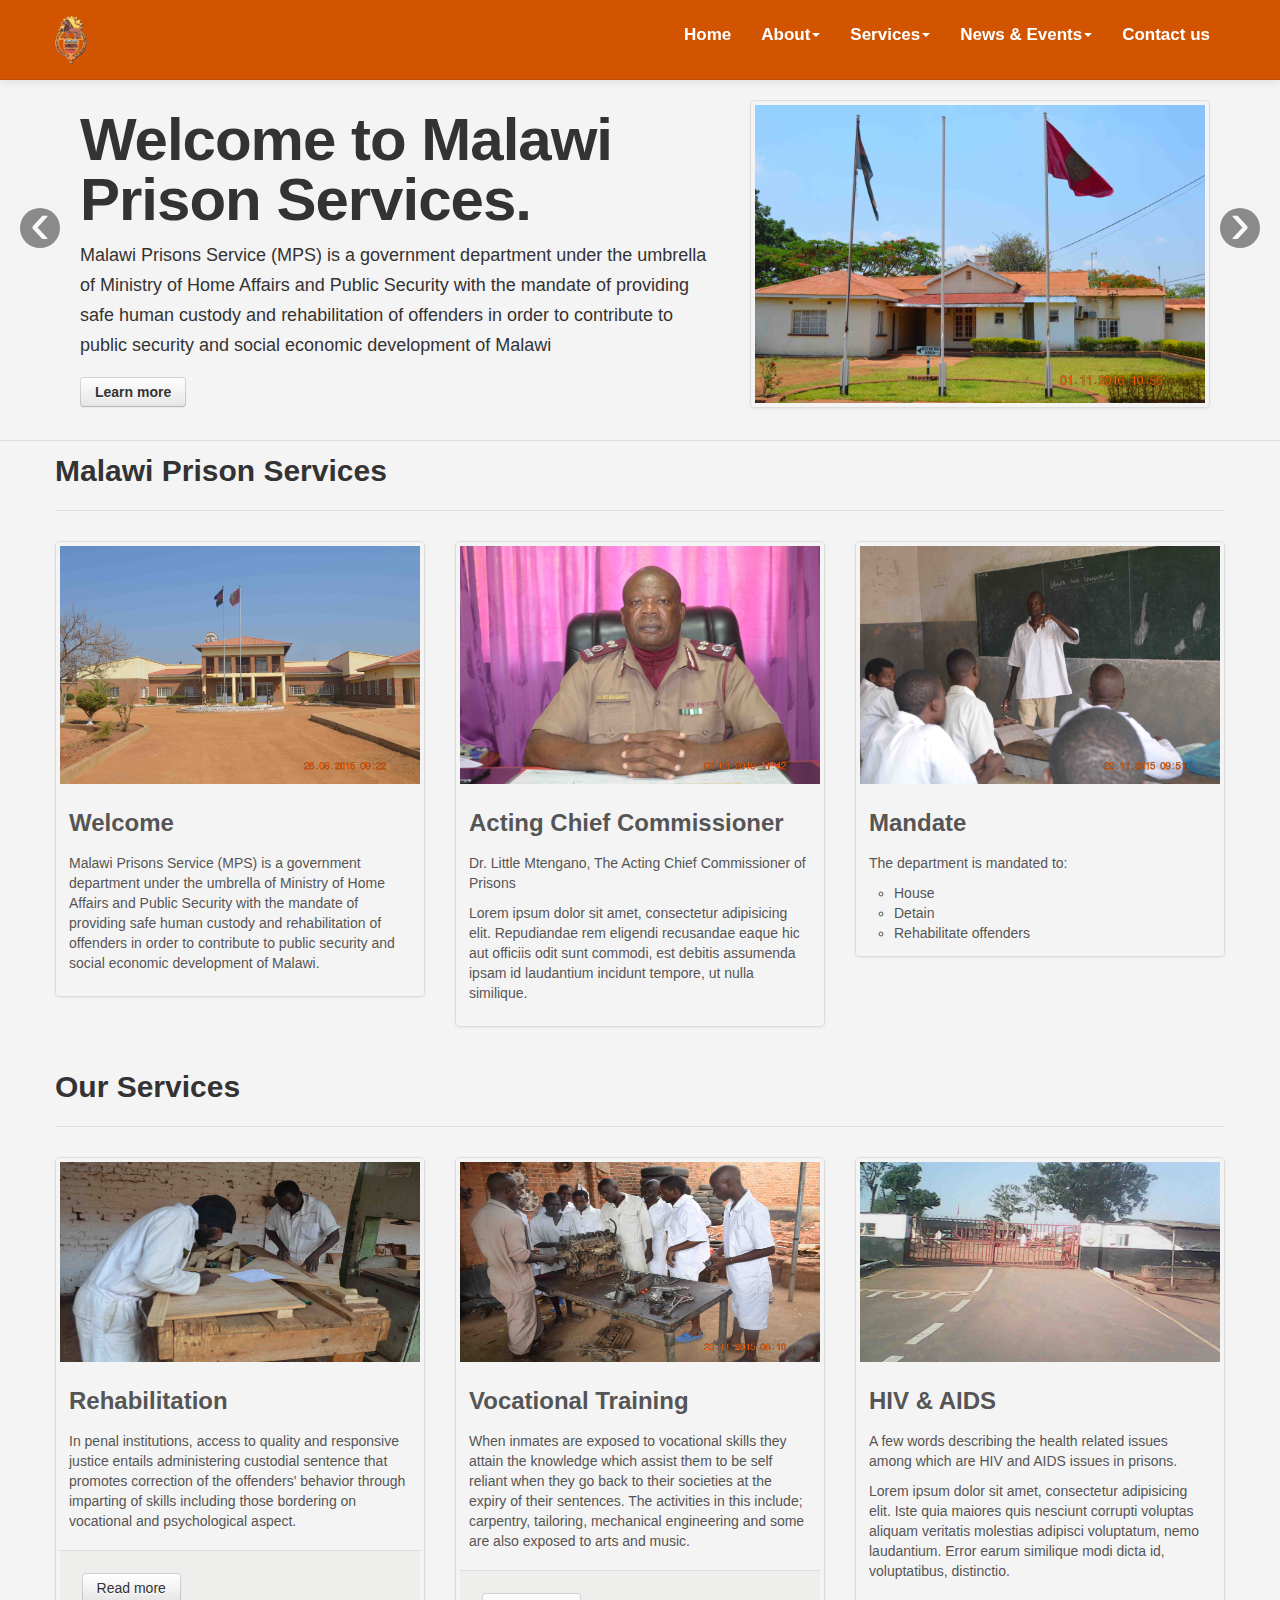
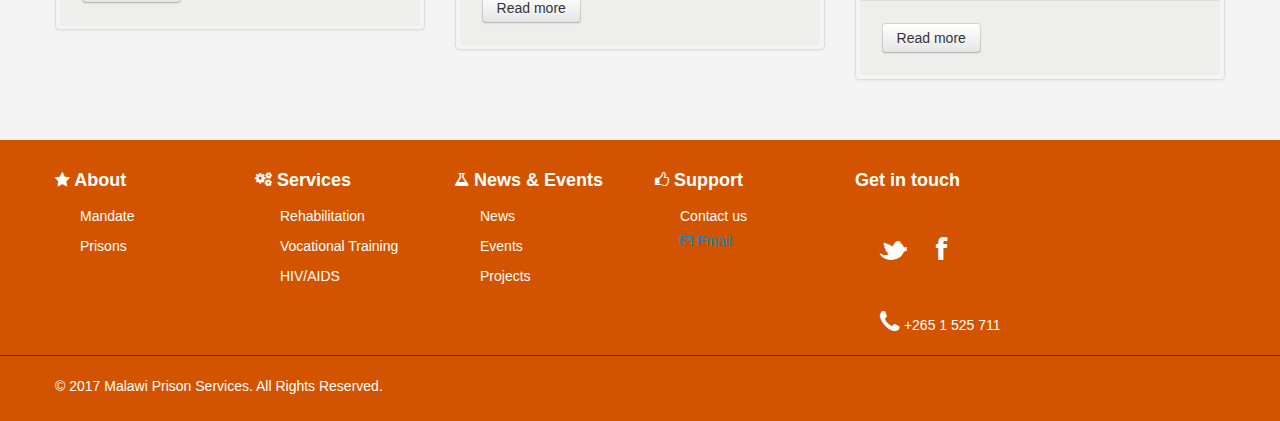
<file: index.html>
<!DOCTYPE html>
<html lang="en">
  <head>
   
    <meta charset="utf-8">
    <meta name="viewport" content="width=device-width, initial-scale=1.0">
    <meta name="description" content="Malawi Prison Services | Welcome to Malawi Prison service">
    <meta name="Emmanuel Munthali" content="Thandika ICT Services">
    <title>MPS | Malawi Prison Services</title>
    
    <!-- Bootstrap -->
    <link href="css/bootstrap.min.css" rel="stylesheet">
    <!-- Bootstrap responsive -->
    <link href="css/bootstrap-responsive.min.css" rel="stylesheet">
    <!-- Font awesome - iconic font with IE7 support --> 
    <link href="css/font-awesome.css" rel="stylesheet">
    <link href="css/font-awesome-ie7.css" rel="stylesheet">
    <!-- Bootbusiness theme -->
    <link href="css/boot-business.css" rel="stylesheet">
  </head>
  
  <body>
    <!-- Start: HEADER -->
    <header>
      <!-- Start: Navigation wrapper -->
      <div class="navbar navbar-fixed-top">
        <div class="navbar-inner">
          <div class="container">
<!--            <a href="index.html" class="brand brand-bootbus">Malawi Prison Services</a>-->
           <img src="img/logo.png" alt="Malawi Prison logo" class="logo" title="Malawi Prison logo">
            <!-- Below button used for responsive navigation -->
            <button type="button" class="btn btn-navbar" data-toggle="collapse" data-target=".nav-collapse">
              <span class="icon-bar"></span>
              <span class="icon-bar"></span>
              <span class="icon-bar"></span>
            </button>
            
            <!-- Start: Primary navigation -->
            <div class="nav-collapse collapse">        
              <ul class="nav pull-right">
                <li><a href="index.html">Home</a></li>
                <li class="dropdown">
                  <a href="#" class="dropdown-toggle" data-toggle="dropdown">About<b class="caret"></b></a>
                  <ul class="dropdown-menu">
                    <li><a href="about.html">Mandate</a></li>
                    <li><a href="about.html">Mission</a></li>
                    <li><a href="about.html">Vision</a></li>
                    <li><a href="about.html">Prisons</a></li>             
                  </ul>                  
                </li>
                <li class="dropdown">
                  <a href="#" class="dropdown-toggle" data-toggle="dropdown">Services<b class="caret"></b></a>
                  <ul class="dropdown-menu">
                    <li><a href="service.html">Rehabilitation</a></li>
                    <li><a href="service.html">Vocational Trainings</a></li>
                    <li><a href="service.html">HIV/AIDS</a></li>
                  </ul>
                </li>
                <li class="dropdown">
                  <a href="#" class="dropdown-toggle" data-toggle="dropdown">News &amp; Events<b class="caret"></b></a>
                  <ul class="dropdown-menu">
                    <li><a href="news.html">News</a></li>
                    <li><a href="events.html">Events</a></li>
                    <li><a href="projects.html">Projects</a></li>
                  </ul>
                </li>
                <li><a href="contact_us.html">Contact us</a></li>
              </ul>
            </div>
          </div>
        </div>
      </div>
      <!-- End: Navigation wrapper -->   
    </header>
    <!-- End: HEADER -->
    
    <!-- Start: MAIN CONTENT -->
    <div class="content">
      <!-- Start: slider -->
      <div class="slider">
        <div class="container-fluid">
          <div id="heroSlider" class="carousel slide">
            <div class="carousel-inner">
              <div class="active item">
                <div class="hero-unit">
                  <div class="row-fluid">
                    <div class="span7 marketting-info">
                      <h1>Welcome to Malawi Prison Services.</h1>
                      <p>
                        Malawi Prisons Service (MPS) is a government department under the umbrella of Ministry of Home Affairs and Public Security with the mandate of providing safe human custody and rehabilitation of offenders in order to contribute to public security and social economic development of Malawi
                      </p>
                      <h3>
                        <a href="about.html" class="btn">Learn more</a>
                      </h3>                      
                    </div>
                    <div class="span5">
                      <img src="img/mps/MPS_Hqtrs_Zomba.JPG" class="thumbnail">
                    </div>
                  </div>                  
                </div>
              </div>
              <div class="item">
                <div class="hero-unit">
                  <div class="row-fluid">
                    <div class="span7 marketting-info">
                      <h1>Commissioner of Prisons</h1>
                      <p>
                        A welcoming message from Dr. Little Mtengano, The Acting Chief Commissioner of Prisons
                      </p>
                      <h3>
                        <a href="about.html" class="btn">Learn more</a>
                      </h3>                      
                    </div>
                    <div class="span5">
                      <img src="img/mps/Mtengano.JPG" class="thumbnail">
                    </div>
                  </div>                  
                </div>
              </div>
              <div class="item">
                <div class="hero-unit">
                  <div class="row-fluid">
                    <div class="span7 marketting-info">
                      <h1>MPS mission</h1>
                      <p>
                        We exist to contribute to public security and socio-economic development in Malawi through the provision of safe humane custody and rehabilitation of offenders.
                      </p>
                      <h3>
                        <a href="about.html" class="btn">Learn more</a>
                      </h3>                      
                    </div>
                    <div class="span5">
                      <img src="img/mps/MzimbaModelPrison.JPG" class="thumbnail">
                    </div>
                  </div>                  
                </div>
              </div>
              <div class="item">
                <div class="hero-unit">
                  <div class="row-fluid">
                    <div class="span7 marketting-info">
                      <h1>Rehabilitation</h1>
                      <p>
                        In penal institutions, access to quality and responsive justice entails administering custodial sentence that promotes correction of the offenders' behavior through imparting of skills including those bordering on vocational and psychological aspect.
                      </p>
                      <h3>
                        <a href="service.html" class="btn">Learn more</a>
                      </h3>                      
                    </div>
                    <div class="span5">
                      <img src="img/mps/Inmates_library.jpg" class="thumbnail">
                    </div>
                  </div>                  
                </div>
              </div>
            </div>
            <a class="left carousel-control" href="#heroSlider" data-slide="prev">‹</a>
            <a class="right carousel-control" href="#heroSlider" data-slide="next">›</a>
          </div>
        </div>
      </div>
      <!-- End: slider -->
      <!-- Start: PRODUCT LIST -->
        <div class="container">
          <div class="page-header">
            <h2>Malawi Prison Services</h2>
          </div>
          <div class="row-fluid">
            <ul class="thumbnails">
              <li class="span4">
                <div class="thumbnail">
                  <img src="img/mps/Mzimba_model.JPG" alt="Mzimba Model Prison">
                  <div class="caption">
                    <h3>Welcome</h3>
                    <p>
                      Malawi Prisons Service (MPS) is a government department under the umbrella of Ministry of Home Affairs and Public Security with the mandate of providing safe human custody and rehabilitation of offenders in order to contribute to public security and social economic development of Malawi. 
                    </p>
                  </div>
                </div>
              </li>
              <li class="span4">
                <div class="thumbnail">
                  <img src="img/mps/ActingChief.jpg" alt="Acting Chief Commissioner, Dr. Little Mtengano" title="Acting Chief Commissioner, Dr. Little Mtengano">
                  <div class="caption">
                    <h3>Acting Chief Commissioner</h3>
                    <p>
                      Dr. Little Mtengano, The Acting Chief Commissioner of Prisons
                    </p>
                    <p>Lorem ipsum dolor sit amet, consectetur adipisicing elit. Repudiandae rem eligendi recusandae eaque hic aut officiis odit sunt commodi, est debitis assumenda ipsam id laudantium incidunt tempore, ut nulla similique.</p>
                  </div>
                </div>
              </li>
              <li class="span4">
                <div class="thumbnail">
                  <img src="img/mps/Inmates.JPG" alt="Inmates">
                  <div class="caption">
                    <h3>Mandate</h3>
                      <p>The department is mandated to:</p>
                           <ul>
                               <li>House</li>
                               <li>Detain</li>
                               <li>Rehabilitate offenders</li>
                           </ul>
                  </div>
                  
                </div>
              </li>
            </ul>
          </div>
          <div class="page-header">
            <h2>Our Services</h2>
          </div>
          <div class="row-fluid">
            <ul class="thumbnails">
              <li class="span4">
                <div class="thumbnail">
                  <img src="img/mps/InmatesZombaCentral.JPG" alt="Inmates at Zomba Central" class="images">
                  <div class="caption">
                    <h3>Rehabilitation</h3>
                    <p>
                      In penal institutions, access to quality and responsive justice entails administering custodial sentence that promotes correction of the offenders' behavior through imparting of skills including those bordering on vocational and psychological aspect.
                    </p>
                  </div>
                  <div class="widget-footer">
                    <p>
                      <a href="service.html" class="btn">Read more</a>
                    </p>
                  </div>
                </div>
              </li>
              <li class="span4">
                <div class="thumbnail">
                  <img src="img/mps/MotorVehicleTraining.JPG" alt="MotorVehicle Mechanic training" class="images">
                  <div class="caption">
                    <h3>Vocational Training</h3>
                    <p>
                      When inmates are exposed to vocational skills they attain the knowledge which assist them to be self reliant when they go back to their societies at the expiry of their sentences. The activities in this include; carpentry, tailoring, mechanical engineering and some are also exposed to arts and music. 
                    </p>
                  </div>
                  <div class="widget-footer">
                    <p>
                      <a href="service.html" class="btn">Read more</a>
                    </p>
                  </div>
                </div>
              </li>
              <li class="span4">
                <div class="thumbnail">
                  <img src="img/mps/Maula.jpg" alt="Maula" class="images">
                  <div class="caption">
                    <h3>HIV &amp; AIDS</h3>
                    <p>
                      A few words describing the health related issues among which are HIV and AIDS issues in prisons.
                    </p>
                    <p>Lorem ipsum dolor sit amet, consectetur adipisicing elit. Iste quia maiores quis nesciunt corrupti voluptas aliquam veritatis molestias adipisci voluptatum, nemo laudantium. Error earum similique modi dicta id, voluptatibus, distinctio.</p>
                  </div>
                  <div class="widget-footer">
                    <p>
                      <a href="service.html" class="btn">Read more</a>
                    </p>
                  </div>
                </div>
              </li>
            </ul>
          </div>
        </div>
      <!-- End: Services List -->
    </div>
    <!-- End: MAIN CONTENT -->
    
    
    <!-- Start: FOOTER -->
    <footer>
      <div class="container">
        <div class="row">
          <div class="span2">
            <h4><i class="icon-star icon-white"></i> About</h4>
            <nav>
              <ul class="quick-links">
                <li><a href="about.html">Mandate</a></li>
                <li><a href="about.html">Prisons</a></li>
              </ul>
            </nav>
          </div>
          <div class="span2">
            <h4><i class="icon-cogs icon-white"></i> Services</h4>
            <nav>
              <ul class="quick-links">
                <li><a href="service.html">Rehabilitation</a></li>
                <li><a href="service.html">Vocational Training</a></li>
                <li><a href="service.html">HIV/AIDS</a></li>             
              </ul>
            </nav>
          </div>
          <div class="span2">
            <h4><i class="icon-beaker icon-white"></i> News &amp; Events</h4>
            <nav>
              <ul class="quick-links">
                <li><a href="news.html">News</a></li>
                <li><a href="events.html">Events</a></li>
                <li><a href="projects.html">Projects</a></li> 
              <ul>
            </nav>          
          </div>
          <div class="span2">
            <h4><i class="icon-thumbs-up icon-white"></i> Support</h4>
            <nav>
              <ul class="quick-links">
                <li><a href="contact_us.html">Contact us</a></li> 
                <a href="mailto:info@mps.gov.mw"><i class="icon-envelope"></i> Email</a> 
                           
              </ul>
            </nav>           
          </div>
          <div class="span3">
            <h4>Get in touch</h4>
            <div class="social-icons-row">
              <a href="#"><i class="icon-twitter"></i></a>
              <a href="#"><i class="icon-facebook"></i></a>
            <div class="social-icons-row">
                  <i class="icon-phone icon-large phone-number"></i> +265 1 525 711
                </div> 
                    
                                         
            </div>
            
          </div>      
        </div>
      </div>
      <hr class="footer-divider">
      <div class="container">
        <p>
          &copy; 2017 Malawi Prison Services. All Rights Reserved.
        </p>
      </div>
    </footer>
    <!-- End: FOOTER -->
    <script type="text/javascript" src="js/jquery.min.js"></script>
    <script type="text/javascript" src="js/bootstrap.min.js"></script>
    <script type="text/javascript" src="js/boot-business.js"></script>
  </body>
</html>
</file>
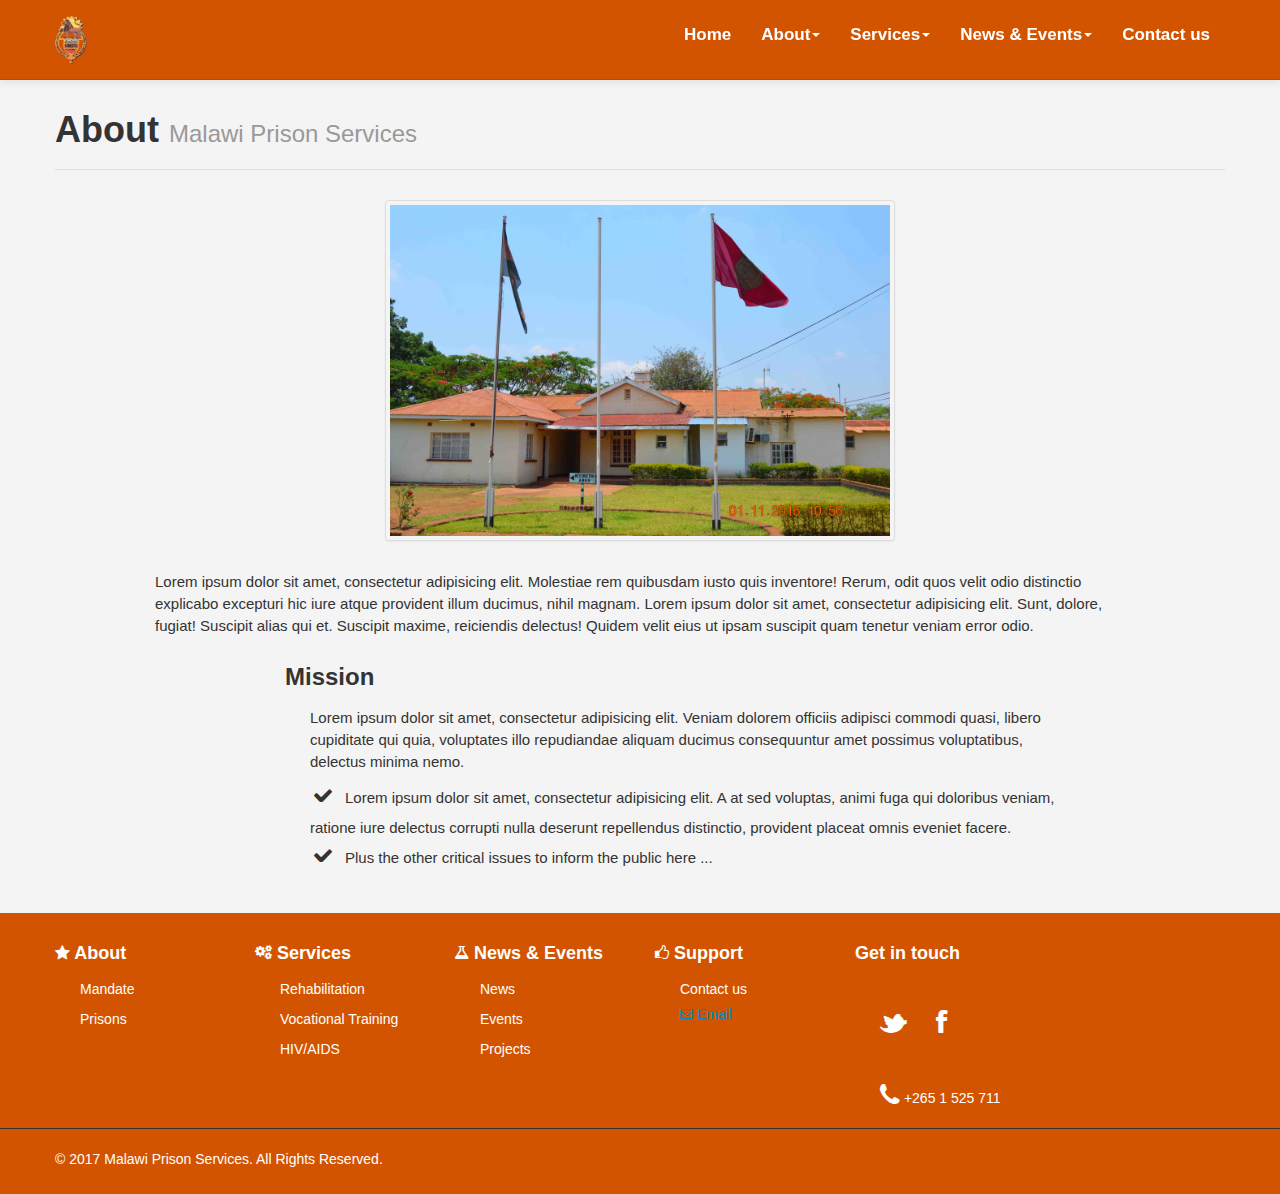
<file: about.html>
<!DOCTYPE html>
<html lang="en">
  <head>
    <meta charset="utf-8">
    <meta name="viewport" content="width=device-width, initial-scale=1.0">
    <meta name="description" content="Malawi Prison Services | Welcome to Malawi Prison service">
    <meta name="Emmanuel Munthali" content="Thandika ICT Services">
    <title>MPS | Malawi Prison Services</title>
    <!-- Bootstrap -->
    <link href="css/bootstrap.min.css" rel="stylesheet">
    <!-- Bootstrap responsive -->
    <link href="css/bootstrap-responsive.min.css" rel="stylesheet">
    <!-- Font awesome - iconic font with IE7 support --> 
    <link href="css/font-awesome.css" rel="stylesheet">
    <link href="css/font-awesome-ie7.css" rel="stylesheet">
    <!-- Bootbusiness theme -->
    <link href="css/boot-business.css" rel="stylesheet">
  </head>
  <body>
    <!-- Start: HEADER -->
    <header>
      <!-- Start: Navigation wrapper -->
      <div class="navbar navbar-fixed-top">
        <div class="navbar-inner">
          <div class="container">
<!--            <a href="index.html" class="brand brand-bootbus">Malawi Prison Services</a>-->
           <img src="img/logo.png" alt="Malawi Prison logo" class="logo" title="Malawi Prison logo">
            <!-- Below button used for responsive navigation -->
            <button type="button" class="btn btn-navbar" data-toggle="collapse" data-target=".nav-collapse">
              <span class="icon-bar"></span>
              <span class="icon-bar"></span>
              <span class="icon-bar"></span>
            </button>
            
            <!-- Start: Primary navigation -->
            <div class="nav-collapse collapse">        
              <ul class="nav pull-right">
                <li><a href="index.html">Home</a></li>
                <li class="dropdown">
                  <a href="#" class="dropdown-toggle" data-toggle="dropdown">About<b class="caret"></b></a>
                  <ul class="dropdown-menu">
                    <li><a href="about.html">Mandate</a></li>
                    <li><a href="about.html">Mission</a></li>
                    <li><a href="about.html">Vision</a></li>
                    <li><a href="about.html">Prisons</a></li>             
                  </ul>                  
                </li>
                <li class="dropdown">
                  <a href="#" class="dropdown-toggle" data-toggle="dropdown">Services<b class="caret"></b></a>
                  <ul class="dropdown-menu">
                    <li><a href="service.html">Rehabilitation</a></li>
                    <li><a href="service.html">Vocational Trainings</a></li>
                    <li><a href="service.html">HIV/AIDS</a></li>
                  </ul>
                </li>
                <li class="dropdown">
                  <a href="#" class="dropdown-toggle" data-toggle="dropdown">News &amp; Events<b class="caret"></b></a>
                  <ul class="dropdown-menu">
                    <li><a href="news.html">News</a></li>
                    <li><a href="events.html">Events</a></li>
                    <li><a href="projects.html">Projects</a></li>
                  </ul>
                </li>
                <li><a href="contact_us.html">Contact us</a></li>
              </ul>
            </div>
          </div>
        </div>
      </div>
      <!-- End: Navigation wrapper -->   
    </header>
    <!-- End: HEADER -->
    
    <!-- Start: Main content -->
    <div class="content">    
      <div class="container">
        <!-- Start: Product description -->
        <airticle class="article">
          <div class="row bottom-space">
            <div class="span12">
              <div class="page-header">
                <h1>About <small>Malawi Prison Services</small></h1>
              </div>
            </div>
            <div class="span12 center-align">
              <img src="img/mps/MPS_Hqtrs_Zomba.JPG" class="thumbnail product-snap images2">            
            </div>
          </div>
          <div class="row">
            <div class="span10 offset1">
              <p>
                Lorem ipsum dolor sit amet, consectetur adipisicing elit. Molestiae rem quibusdam iusto quis inventore! Rerum, odit quos velit odio distinctio explicabo excepturi hic iure atque provident illum ducimus, nihil magnam.
                Lorem ipsum dolor sit amet, consectetur adipisicing elit. Sunt, dolore, fugiat! Suscipit alias qui et. Suscipit maxime, reiciendis delectus! Quidem velit eius ut ipsam suscipit quam tenetur veniam error odio.
              </p>      
              <div class="span8 offset1">
                <h3>Mission</h3>
                <ul class="features">
                  <p>Lorem ipsum dolor sit amet, consectetur adipisicing elit. Veniam dolorem officiis adipisci commodi quasi, libero cupiditate qui quia, voluptates illo repudiandae aliquam ducimus consequuntur amet possimus voluptatibus, delectus minima nemo.</p>
                  <li>
                    <i class="icon-ok "></i>Lorem ipsum dolor sit amet, consectetur adipisicing elit. A at sed voluptas, animi fuga qui doloribus veniam, ratione iure delectus corrupti nulla deserunt repellendus distinctio, provident placeat omnis eveniet facere.
                  </li>
                  
                  <li>
                    <i class="icon-ok "></i>Plus the other critical issues to inform the public here ...
                  </li>                  
                </ul>
              </div>                                              
            </div>      
          </div>
          
        </airticle>
        <!-- End: Product description -->
      </div>
    </div>
    </div>
    <!-- End: Main content -->
    
    <!-- Start: FOOTER -->
    <footer>
      <div class="container">
        <div class="row">
          <div class="span2">
            <h4><i class="icon-star icon-white"></i> About</h4>
            <nav>
              <ul class="quick-links">
                <li><a href="about.html">Mandate</a></li>
                <li><a href="about.html">Prisons</a></li>
              </ul>
            </nav>
          </div>
          <div class="span2">
            <h4><i class="icon-cogs icon-white"></i> Services</h4>
            <nav>
              <ul class="quick-links">
                <li><a href="service.html">Rehabilitation</a></li>
                <li><a href="service.html">Vocational Training</a></li>
                <li><a href="service.html">HIV/AIDS</a></li>             
              </ul>
            </nav>
          </div>
          <div class="span2">
            <h4><i class="icon-beaker icon-white"></i> News &amp; Events</h4>
            <nav>
              <ul class="quick-links">
                <li><a href="news.html">News</a></li>
                <li><a href="events.html">Events</a></li>
                <li><a href="projects.html">Projects</a></li> 
              <ul>
            </nav>          
          </div>
          <div class="span2">
            <h4><i class="icon-thumbs-up icon-white"></i> Support</h4>
            <nav>
              <ul class="quick-links">
                <li><a href="contact_us.html">Contact us</a></li> 
                <a href="mailto:info@mps.gov.mw"><i class="icon-envelope"></i> Email</a> 
                           
              </ul>
            </nav>           
          </div>
          <div class="span3">
            <h4>Get in touch</h4>
            <div class="social-icons-row">
              <a href="#"><i class="icon-twitter"></i></a>
              <a href="#"><i class="icon-facebook"></i></a>
            <div class="social-icons-row">
                  <i class="icon-phone icon-large phone-number"></i> +265 1 525 711
                </div> 
            </div>
            
          </div>      
        </div>
      </div>
      <hr class="footer-divider">
      <div class="container">
        <p>
          &copy; 2017 Malawi Prison Services. All Rights Reserved.
        </p>
      </div>
    </footer>
    <!-- End: FOOTER -->
    
    <script type="text/javascript" src="js/jquery.min.js"></script>
    <script type="text/javascript" src="js/bootstrap.min.js"></script>
    <script type="text/javascript" src="js/boot-business.js"></script>
  </body>
</html>
</file>
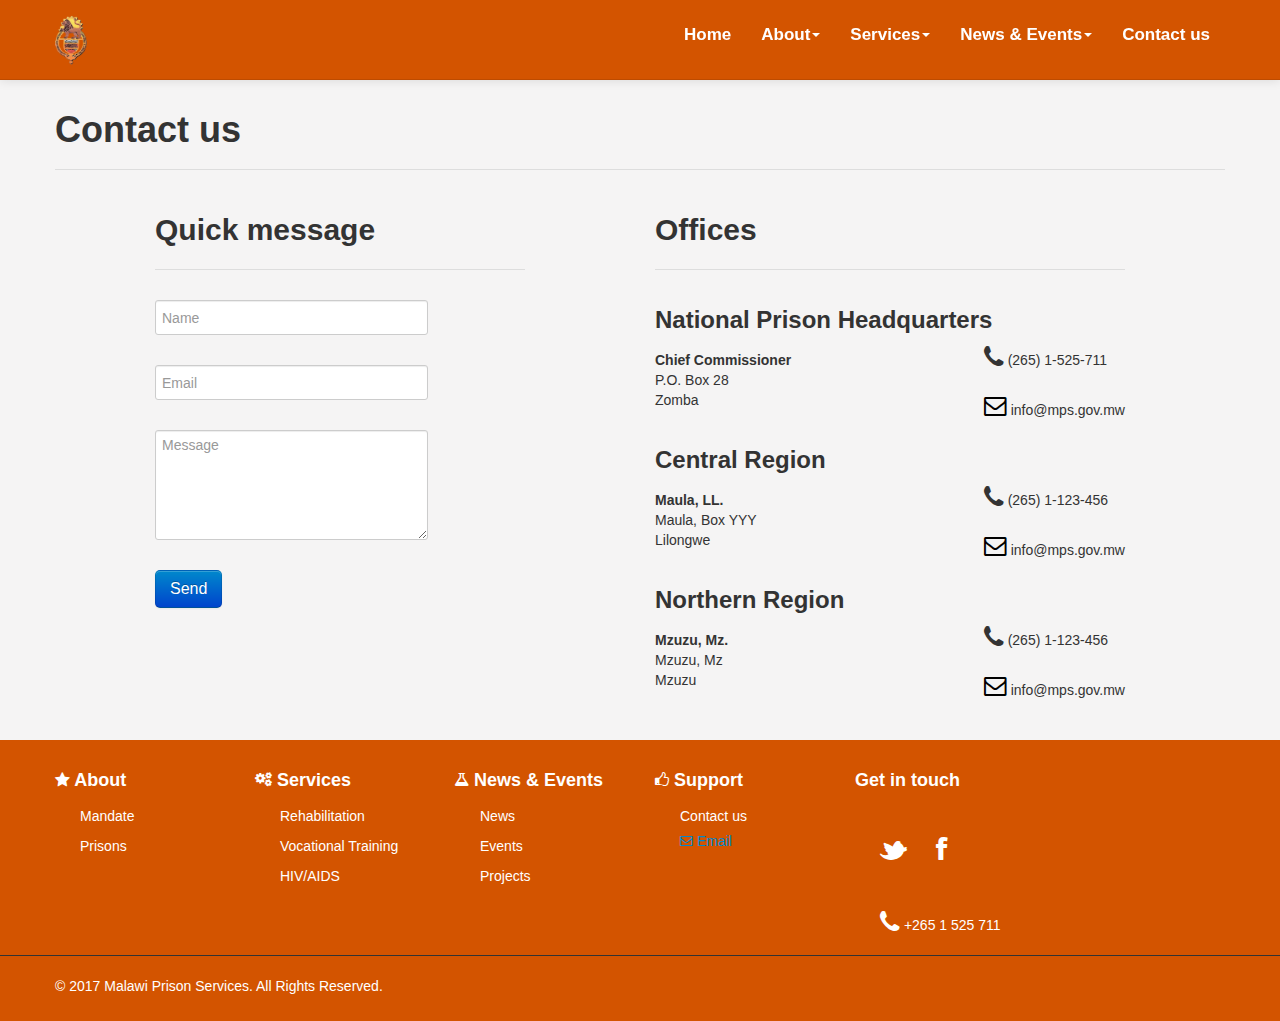
<file: contact_us.html>
<!DOCTYPE html>
<html lang="en">
  <head>
    <meta charset="utf-8">
    <meta name="viewport" content="width=device-width, initial-scale=1.0">
    <meta name="description" content="Malawi Prison Services | Welcome to Malawi Prison service">
    <meta name="Emmanuel Munthali" content="Thandika ICT Services">
    <title>MPS | Malawi Prison Services</title>
    <!-- Bootstrap -->
    <link href="css/bootstrap.min.css" rel="stylesheet">
    <!-- Bootstrap responsive -->
    <link href="css/bootstrap-responsive.min.css" rel="stylesheet">
    <!-- Font awesome - iconic font with IE7 support --> 
    <link href="css/font-awesome.css" rel="stylesheet">
    <link href="css/font-awesome-ie7.css" rel="stylesheet">
    <!-- Bootbusiness theme -->
    <link href="css/boot-business.css" rel="stylesheet">
  </head>
  <body>
    <!-- Start: HEADER -->
    <header>
      <!-- Start: Navigation wrapper -->
      <div class="navbar navbar-fixed-top">
        <div class="navbar-inner">
          <div class="container">
<!--            <a href="index.html" class="brand brand-bootbus">Malawi Prison Services</a>-->
            <img src="img/logo.png" alt="Malawi Prison logo" class="logo" title="Malawi Prison logo">
            <!-- Below button used for responsive navigation -->
            <button type="button" class="btn btn-navbar" data-toggle="collapse" data-target=".nav-collapse">
              <span class="icon-bar"></span>
              <span class="icon-bar"></span>
              <span class="icon-bar"></span>
            </button>
            
            <!-- Start: Primary navigation -->
            <div class="nav-collapse collapse">        
              <ul class="nav pull-right">
                <li><a href="index.html">Home</a></li>
                <li class="dropdown">
                  <a href="#" class="dropdown-toggle" data-toggle="dropdown">About<b class="caret"></b></a>
                  <ul class="dropdown-menu">
                    <li><a href="about.html">Mandate</a></li>
                    <li><a href="about.html">Mission</a></li>
                    <li><a href="about.html">Vision</a></li>
                    <li><a href="about.html">Prisons</a></li>             
                  </ul>                  
                </li>
                <li class="dropdown">
                  <a href="#" class="dropdown-toggle" data-toggle="dropdown">Services<b class="caret"></b></a>
                  <ul class="dropdown-menu">
                    <li><a href="service.html">Rehabilitation</a></li>
                    <li><a href="service.html">Vocational Trainings</a></li>
                    <li><a href="service.html">HIV/AIDS</a></li>
                  </ul>
                </li>
                <li class="dropdown">
                  <a href="#" class="dropdown-toggle" data-toggle="dropdown">News &amp; Events<b class="caret"></b></a>
                  <ul class="dropdown-menu">
                    <li><a href="news.html">News</a></li>
                    <li><a href="events.html">Events</a></li>
                    <li><a href="projects.html">Projects</a></li>
                  </ul>
                </li>
                <li><a href="contact_us.html">Contact us</a></li>
              </ul>
            </div>
          </div>
        </div>
      </div>
      <!-- End: Navigation wrapper -->   
    </header>
    <!-- End: HEADER -->
    
    <!-- Start: MAIN CONTENT -->
    <div class="content">
      <div class="container">
        <div class="page-header">
          <h1>Contact us</h1>
        </div>
        <div class="row-fluid">
          <!-- Start: CONTACT US FORM -->
          <div class="span4 offset1">
            <div class="page-header">
              <h2>Quick message</h2>
            </div>
            <form class="form-contact-us">
              <div class="control-group">
                <div class="controls">
                  <input type="text" id="inputName" placeholder="Name">
                </div>
              </div>
              <div class="control-group">
                <div class="controls">
                  <input type="text" id="inputEmail" placeholder="Email">
                </div>
              </div>
              <div class="control-group">
                <div class="controls">
                  <textarea id="inputMessage" placeholder="Message"></textarea>
                </div>
              </div>
              <div class="control-group">
                <div class="controls">
                  <input type="submit" class="btn btn-primary btn-large" value="Send">
                </div>
              </div>
            </form>
          </div>
          <!-- End: CONTACT US FORM -->
          <!-- Start: OFFICES -->
          <div class="span5 offset1">
            <div class="page-header">
              <h2>Offices</h2>
            </div>
            <h3>National Prison Headquarters</h3>
            <div>
              <address class="pull-left">
                <strong>Chief Commissioner</strong><br>
                P.O. Box 28<br>
                Zomba<br>
              </address>
              <div class="pull-right">
                <div class="bottom-space">
                  <i class="icon-phone icon-large"></i> (265) 1-525-711
                </div>
                <a href="mailto:info@mps.gov.mw" class="contact-mail">
                  <i class="icon-envelope icon-large"></i>
                </a> info@mps.gov.mw
              </div>
              <div class="clearfix"></div>
            </div>
            <h3>Central Region</h3>
            <div>
              <address class="pull-left">
                <strong>Maula, LL.</strong><br>
                Maula, Box YYY<br>
                Lilongwe<br>
              </address>
              <div class="pull-right">
                <div class="bottom-space">
                  <i class="icon-phone icon-large"></i> (265) 1-123-456
                </div>
                <a href="mailto:info@mps.gov.mw" class="contact-mail">
                  <i class="icon-envelope icon-large"></i>
                </a> info@mps.gov.mw
              </div>
              <div class="clearfix"></div>
            </div>
            <h3>Northern Region</h3>
            <div>
              <address class="pull-left">
                <strong>Mzuzu, Mz.</strong><br>
                Mzuzu, Mz<br>
                Mzuzu<br>
              </address>
              <div class="pull-right">
                <div class="bottom-space">
                  <i class="icon-phone icon-large"></i> (265) 1-123-456
                </div>
                <a href="mailto:info@mps.gov.mw" class="contact-mail">
                  <i class="icon-envelope icon-large"></i>
                </a> info@mps.gov.mw
              </div>
              <div class="clearfix"></div>
            </div>
          </div>
          <!-- End: OFFICES -->
        </div>
      </div>
    </div>
    <!-- End: MAIN CONTENT -->
    
    <!-- Start: FOOTER -->
    <footer>
      <div class="container">
        <div class="row">
          <div class="span2">
            <h4><i class="icon-star icon-white"></i> About</h4>
            <nav>
              <ul class="quick-links">
                <li><a href="about.html">Mandate</a></li>
                <li><a href="about.html">Prisons</a></li>
              </ul>
            </nav>
          </div>
          <div class="span2">
            <h4><i class="icon-cogs icon-white"></i> Services</h4>
            <nav>
              <ul class="quick-links">
                <li><a href="service.html">Rehabilitation</a></li>
                <li><a href="service.html">Vocational Training</a></li>
                <li><a href="service.html">HIV/AIDS</a></li>             
              </ul>
            </nav>
          </div>
          <div class="span2">
            <h4><i class="icon-beaker icon-white"></i> News &amp; Events</h4>
            <nav>
              <ul class="quick-links">
                <li><a href="news.html">News</a></li>
                <li><a href="events.html">Events</a></li>
                <li><a href="projects.html">Projects</a></li> 
              <ul>
            </nav>          
          </div>
          <div class="span2">
            <h4><i class="icon-thumbs-up icon-white"></i> Support</h4>
            <nav>
              <ul class="quick-links">
                <li><a href="contact_us.html">Contact us</a></li> 
                <a href="mailto:info@mps.gov.mw"><i class="icon-envelope"></i> Email</a> 
                           
              </ul>
            </nav>           
          </div>
          <div class="span3">
            <h4>Get in touch</h4>
            <div class="social-icons-row">
              <a href="#"><i class="icon-twitter"></i></a>
              <a href="#"><i class="icon-facebook"></i></a>
            <div class="social-icons-row">
                  <i class="icon-phone icon-large phone-number"></i> +265 1 525 711
                </div> 
                    
                                         
            </div>
            
          </div>      
        </div>
      </div>
      <hr class="footer-divider">
      <div class="container">
        <p>
          &copy; 2017 Malawi Prison Services. All Rights Reserved.
        </p>
      </div>
    </footer>
    <!-- End: FOOTER -->
    <script type="text/javascript" src="js/jquery.min.js"></script>
    <script type="text/javascript" src="js/bootstrap.min.js"></script>
    <script type="text/javascript" src="js/boot-business.js"></script>
  </body>
</html>
</file>
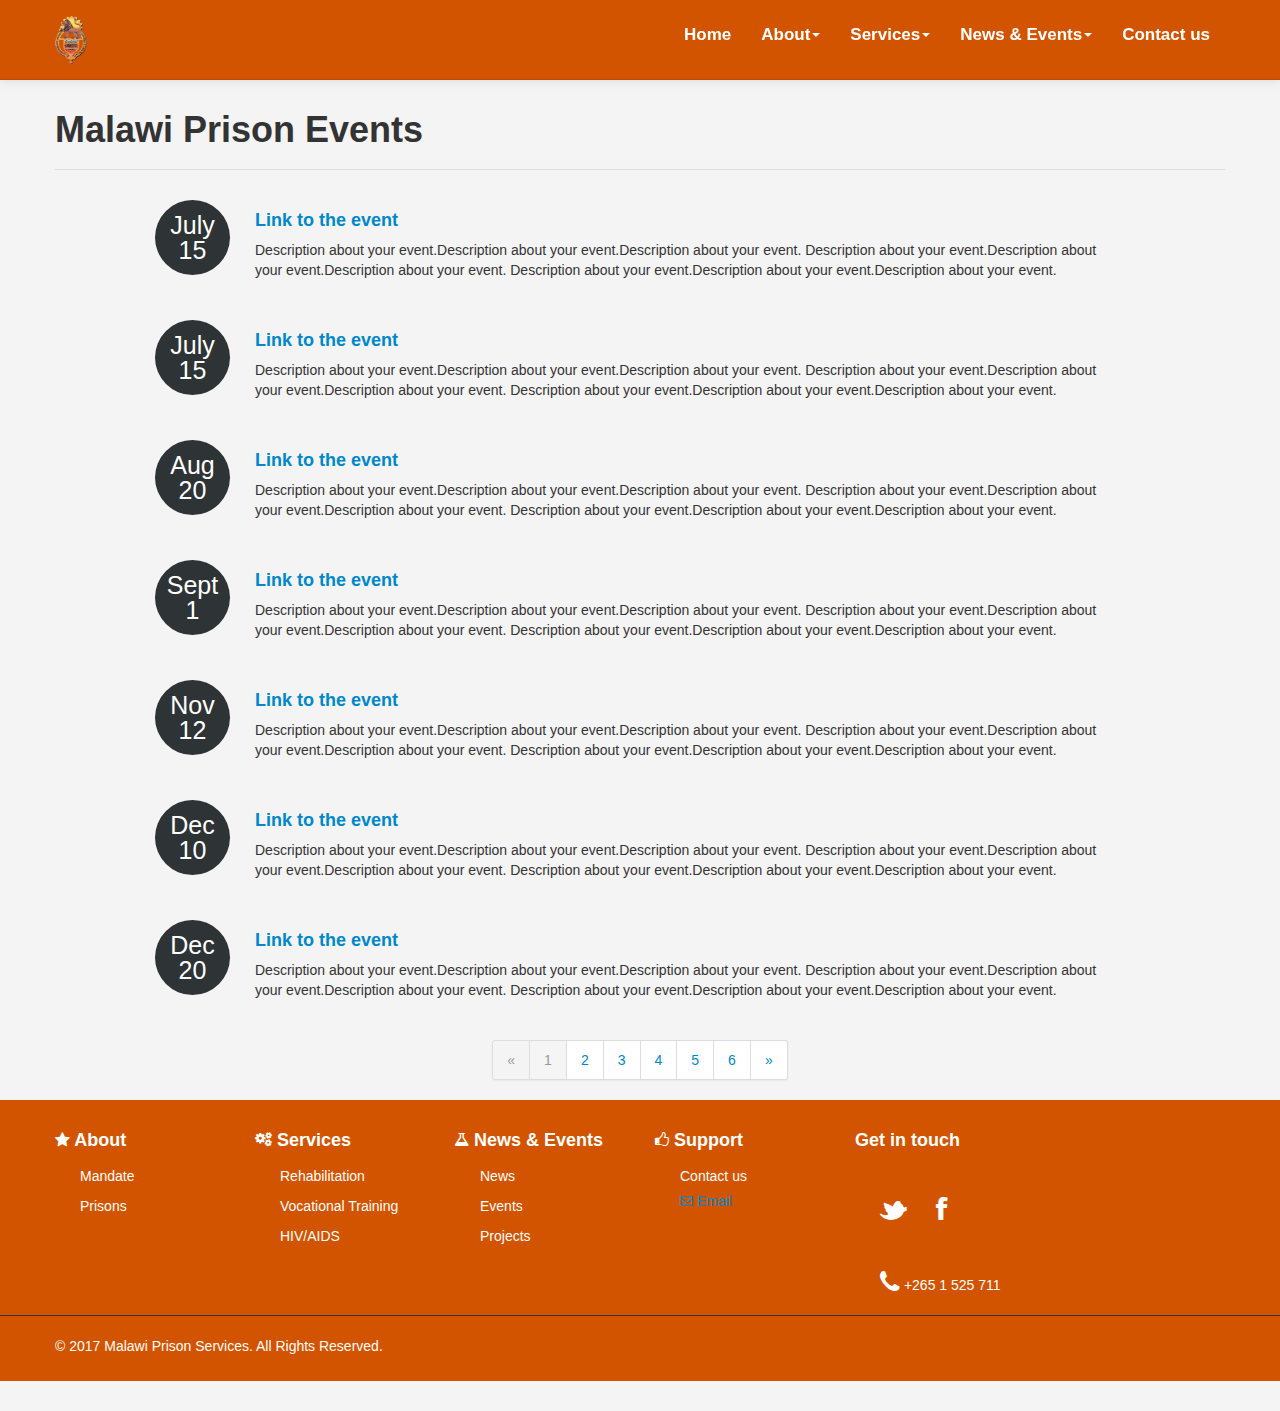
<file: events.html>
<!DOCTYPE html>
<html lang="en">
  <head>
    <meta charset="utf-8">
    <meta name="viewport" content="width=device-width, initial-scale=1.0">
    <meta name="description" content="Malawi Prison Services | Welcome to Malawi Prison service">
    <meta name="Emmanuel Munthali" content="Thandika ICT Services">
    <title>MPS | Malawi Prison Services</title>
    <!-- Bootstrap -->
    <link href="css/bootstrap.min.css" rel="stylesheet">
    <!-- Bootstrap responsive -->
    <link href="css/bootstrap-responsive.min.css" rel="stylesheet">
    <!-- Font awesome - iconic font with IE7 support --> 
    <link href="css/font-awesome.css" rel="stylesheet">
    <link href="css/font-awesome-ie7.css" rel="stylesheet">
    <!-- Bootbusiness theme -->
    <link href="css/boot-business.css" rel="stylesheet">
  </head>
  <body>
    <!-- Start: HEADER -->
    <header>
      <!-- Start: Navigation wrapper -->
      <div class="navbar navbar-fixed-top">
        <div class="navbar-inner">
          <div class="container">
<!--            <a href="index.html" class="brand brand-bootbus">Malawi Prison Services</a>-->
            <img src="img/logo.png" alt="Malawi Prison logo" class="logo" title="Malawi Prison logo">
            <!-- Below button used for responsive navigation -->
            <button type="button" class="btn btn-navbar" data-toggle="collapse" data-target=".nav-collapse">
              <span class="icon-bar"></span>
              <span class="icon-bar"></span>
              <span class="icon-bar"></span>
            </button>
            
            <!-- Start: Primary navigation -->
            <div class="nav-collapse collapse">        
              <ul class="nav pull-right">
                <li><a href="index.html">Home</a></li>
                <li class="dropdown">
                  <a href="#" class="dropdown-toggle" data-toggle="dropdown">About<b class="caret"></b></a>
                  <ul class="dropdown-menu">
                    <li><a href="about.html">Mandate</a></li>
                    <li><a href="about.html">Mission</a></li>
                    <li><a href="about.html">Vision</a></li>
                    <li><a href="about.html">Prisons</a></li>             
                  </ul>                  
                </li>
                <li class="dropdown">
                  <a href="#" class="dropdown-toggle" data-toggle="dropdown">Services<b class="caret"></b></a>
                  <ul class="dropdown-menu">
                    <li><a href="service.html">Rehabilitation</a></li>
                    <li><a href="service.html">Vocational Trainings</a></li>
                    <li><a href="service.html">HIV/AIDS</a></li>
                  </ul>
                </li>
                <li class="dropdown">
                  <a href="#" class="dropdown-toggle" data-toggle="dropdown">News &amp; Events<b class="caret"></b></a>
                  <ul class="dropdown-menu">
                    <li><a href="news.html">News</a></li>
                    <li><a href="events.html">Events</a></li>
                    <li><a href="projects.html">Projects</a></li>
                  </ul>
                </li>
                <li><a href="contact_us.html">Contact us</a></li>
              </ul>
            </div>
          </div>
        </div>
      </div>
      <!-- End: Navigation wrapper -->   
    </header>
    <!-- End: HEADER -->
    
    <!-- Start: MAIN CONTENT -->
    <div class="content">
      <div class="container">
        <div class="page-header">
          <h1>Malawi Prison Events</h1>
        </div>
        <div class="row bottom-space">
          <div class="span1 offset1">
            <div class="circle">
              <span class="event-date">July<br>15</span>
            </div>
          </div>
          <div class="span9">
            <h4><a href="#">Link to the event</a></h4>
            <p>
              Description about your event.Description about your event.Description about your event.
              Description about your event.Description about your event.Description about your event.
              Description about your event.Description about your event.Description about your event.
            </p>
          </div>
        </div>
        <div class="row bottom-space">
          <div class="span1 offset1">
            <div class="circle">
              <span class="event-date">July<br>15</span>
            </div>
          </div>
          <div class="span9">
            <h4><a href="#">Link to the event</a></h4>
            <p>
              Description about your event.Description about your event.Description about your event.
              Description about your event.Description about your event.Description about your event.
              Description about your event.Description about your event.Description about your event.
            </p>
          </div>
        </div>
        <div class="row bottom-space">
          <div class="span1 offset1">
            <div class="circle">
              <span class="event-date">Aug<br>20</span>
            </div>
          </div>
          <div class="span9">
            <h4><a href="#">Link to the event</a></h4>
            <p>
              Description about your event.Description about your event.Description about your event.
              Description about your event.Description about your event.Description about your event.
              Description about your event.Description about your event.Description about your event.
            </p>
          </div>
        </div>
        <div class="row bottom-space">
          <div class="span1 offset1">
            <div class="circle">
              <span class="event-date">Sept<br>1</span>
            </div>
          </div>
          <div class="span9">
            <h4><a href="#">Link to the event</a></h4>
            <p>
              Description about your event.Description about your event.Description about your event.
              Description about your event.Description about your event.Description about your event.
              Description about your event.Description about your event.Description about your event.
            </p>
          </div>
        </div>
        <div class="row bottom-space">
          <div class="span1 offset1">
            <div class="circle">
              <span class="event-date">Nov<br>12</span>
            </div>
          </div>
          <div class="span9">
            <h4><a href="#">Link to the event</a></h4>
            <p>
              Description about your event.Description about your event.Description about your event.
              Description about your event.Description about your event.Description about your event.
              Description about your event.Description about your event.Description about your event.
            </p>
          </div>
        </div>
        <div class="row bottom-space">
          <div class="span1 offset1">
            <div class="circle">
              <span class="event-date">Dec<br>10</span>
            </div>
          </div>
          <div class="span9">
            <h4><a href="#">Link to the event</a></h4>
            <p>
              Description about your event.Description about your event.Description about your event.
              Description about your event.Description about your event.Description about your event.
              Description about your event.Description about your event.Description about your event.
            </p>
          </div>
        </div>
        <div class="row bottom-space">
          <div class="span1 offset1">
            <div class="circle">
              <span class="event-date">Dec<br>20</span>
            </div>
          </div>
          <div class="span9">
            <h4><a href="#">Link to the event</a></h4>
            <p>
              Description about your event.Description about your event.Description about your event.
              Description about your event.Description about your event.Description about your event.
              Description about your event.Description about your event.Description about your event.
            </p>
          </div>
        </div>
        <div class="pagination pagination-centered">
          <ul>
            <li class="disabled">
              <a href="#">&laquo;</a>
            </li>
            <li class="active">
              <a href="#">1</a>
            </li>
            <li>
              <a href="#">2</a>
            </li>
            <li>
              <a href="#">3</a>
            </li>
            <li>
              <a href="#">4</a>
            </li>
            <li>
              <a href="#">5</a>
            </li>
            <li>
              <a href="#">6</a>
            </li>
            <li>
              <a href="#">&raquo;</a>
            </li>
          </ul>
        </div>
      </div>
    <div>
    <!-- End: MAIN CONTENT -->
    
    <!-- Start: FOOTER -->
    <footer>
      <div class="container">
        <div class="row">
          <div class="span2">
            <h4><i class="icon-star icon-white"></i> About</h4>
            <nav>
              <ul class="quick-links">
                <li><a href="about.html">Mandate</a></li>
                <li><a href="about.html">Prisons</a></li>
              </ul>
            </nav>
          </div>
          <div class="span2">
            <h4><i class="icon-cogs icon-white"></i> Services</h4>
            <nav>
              <ul class="quick-links">
                <li><a href="service.html">Rehabilitation</a></li>
                <li><a href="service.html">Vocational Training</a></li>
                <li><a href="service.html">HIV/AIDS</a></li>             
              </ul>
            </nav>
          </div>
          <div class="span2">
            <h4><i class="icon-beaker icon-white"></i> News &amp; Events</h4>
            <nav>
              <ul class="quick-links">
                <li><a href="news.html">News</a></li>
                <li><a href="events.html">Events</a></li>
                <li><a href="projects.html">Projects</a></li> 
              <ul>
            </nav>          
          </div>
          <div class="span2">
            <h4><i class="icon-thumbs-up icon-white"></i> Support</h4>
            <nav>
              <ul class="quick-links">
                <li><a href="contact_us.html">Contact us</a></li> 
                <a href="mailto:info@mps.gov.mw"><i class="icon-envelope"></i> Email</a> 
                           
              </ul>
            </nav>           
          </div>
          <div class="span3">
            <h4>Get in touch</h4>
            <div class="social-icons-row">
              <a href="#"><i class="icon-twitter"></i></a>
              <a href="#"><i class="icon-facebook"></i></a>
            <div class="social-icons-row">
                  <i class="icon-phone icon-large phone-number"></i> +265 1 525 711
                </div> 
                    
                                         
            </div>
            
          </div>      
        </div>
      </div>
      <hr class="footer-divider">
      <div class="container">
        <p>
          &copy; 2017 Malawi Prison Services. All Rights Reserved.
        </p>
      </div>
    </footer>
    <!-- End: FOOTER -->
    
    <script type="text/javascript" src="js/jquery.min.js"></script>
    <script type="text/javascript" src="js/bootstrap.min.js"></script>
    <script type="text/javascript" src="js/boot-business.js"></script>
  </body>
</html>
</file>
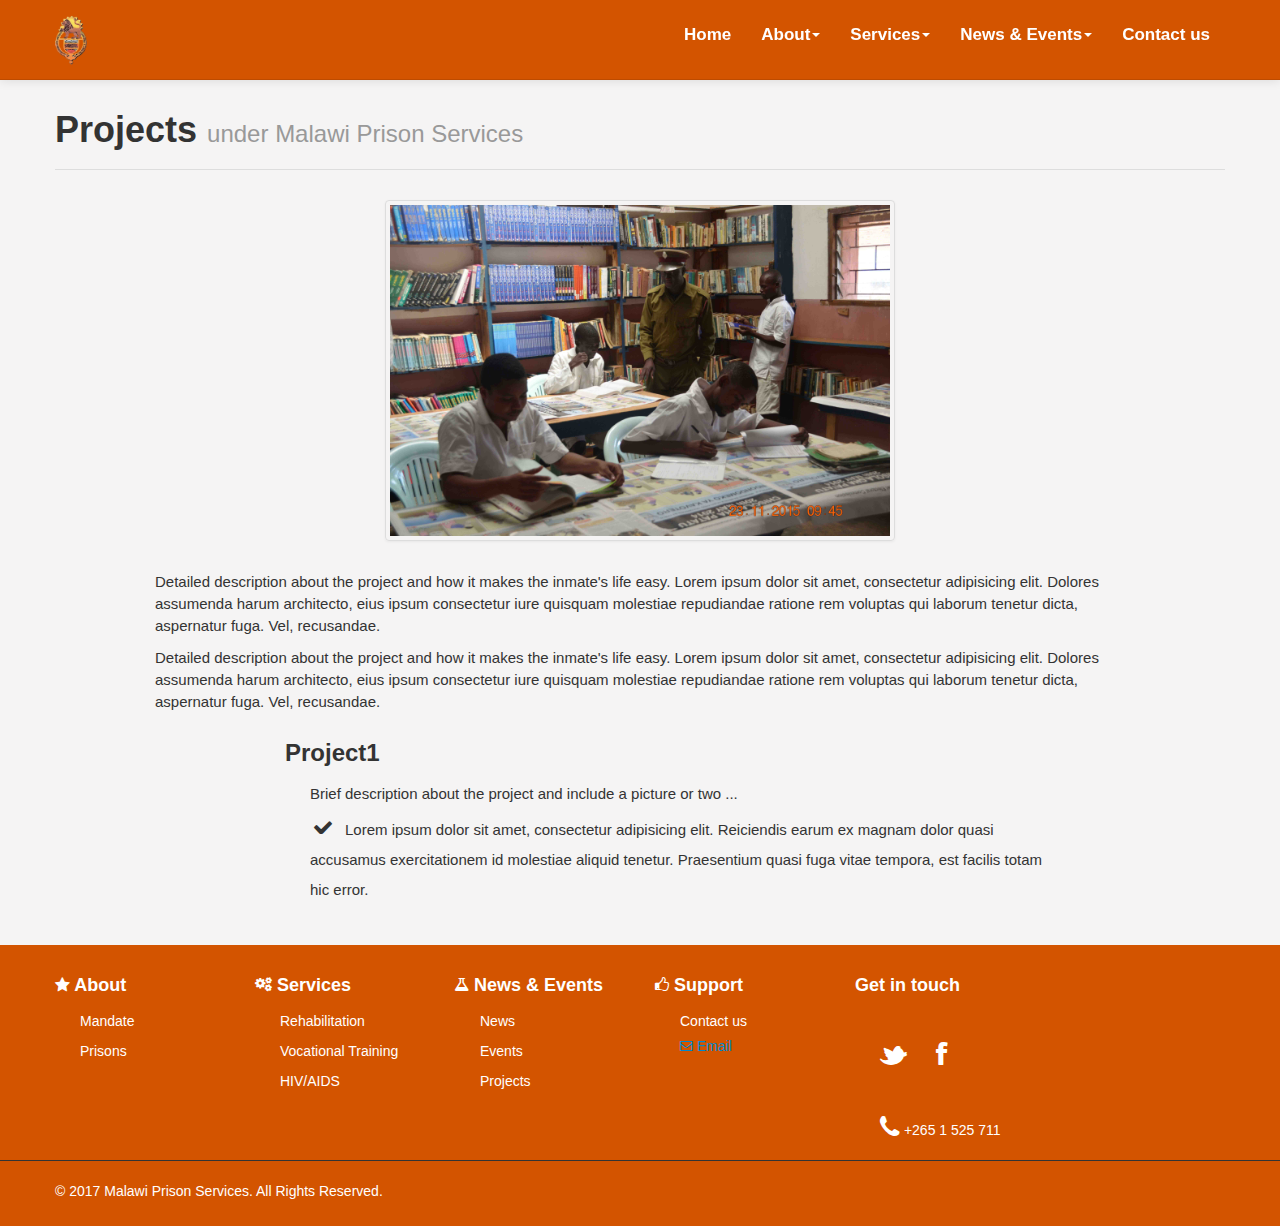
<file: projects.html>
<!DOCTYPE html>
<html lang="en">
  <head>
    <meta charset="utf-8">
    <meta name="viewport" content="width=device-width, initial-scale=1.0">
    <meta name="description" content="Malawi Prison Services | Welcome to Malawi Prison service">
    <meta name="Emmanuel Munthali" content="Thandika ICT Services">
    <title>MPS | Malawi Prison Services</title>
    <!-- Bootstrap -->
    <link href="css/bootstrap.min.css" rel="stylesheet">
    <!-- Bootstrap responsive -->
    <link href="css/bootstrap-responsive.min.css" rel="stylesheet">
    <!-- Font awesome - iconic font with IE7 support --> 
    <link href="css/font-awesome.css" rel="stylesheet">
    <link href="css/font-awesome-ie7.css" rel="stylesheet">
    <!-- Bootbusiness theme -->
    <link href="css/boot-business.css" rel="stylesheet">
  </head>
  <body>
    <!-- Start: HEADER -->
    <header>
      <!-- Start: Navigation wrapper -->
      <div class="navbar navbar-fixed-top">
        <div class="navbar-inner">
          <div class="container">
<!--            <a href="index.html" class="brand brand-bootbus">Malawi Prison Services</a>-->
            <img src="img/logo.png" alt="Malawi Prison logo" class="logo" title="Malawi Prison logo">
            <!-- Below button used for responsive navigation -->
            <button type="button" class="btn btn-navbar" data-toggle="collapse" data-target=".nav-collapse">
              <span class="icon-bar"></span>
              <span class="icon-bar"></span>
              <span class="icon-bar"></span>
            </button>
            
            <!-- Start: Primary navigation -->
            <div class="nav-collapse collapse">        
              <ul class="nav pull-right">
                <li><a href="index.html">Home</a></li>
                <li class="dropdown">
                  <a href="#" class="dropdown-toggle" data-toggle="dropdown">About<b class="caret"></b></a>
                  <ul class="dropdown-menu">
                    <li><a href="about.html">Mandate</a></li>
                    <li><a href="about.html">Mission</a></li>
                    <li><a href="about.html">Vision</a></li>
                    <li><a href="about.html">Prisons</a></li>             
                  </ul>                  
                </li>
                <li class="dropdown">
                  <a href="#" class="dropdown-toggle" data-toggle="dropdown">Services<b class="caret"></b></a>
                  <ul class="dropdown-menu">
                    <li><a href="service.html">Rehabilitation</a></li>
                    <li><a href="service.html">Vocational Trainings</a></li>
                    <li><a href="service.html">HIV/AIDS</a></li>
                  </ul>
                </li>
                <li class="dropdown">
                  <a href="#" class="dropdown-toggle" data-toggle="dropdown">News &amp; Events<b class="caret"></b></a>
                  <ul class="dropdown-menu">
                    <li><a href="news.html">News</a></li>
                    <li><a href="events.html">Events</a></li>
                    <li><a href="projects.html">Projects</a></li>
                  </ul>
                </li>
                <li><a href="contact_us.html">Contact us</a></li>
              </ul>
            </div>
          </div>
        </div>
      </div>
      <!-- End: Navigation wrapper -->   
    </header>
    <!-- End: HEADER -->
    <!-- Start: Main content -->
    <div class="content">    
      <div class="container">
        <!-- Start: Product description -->
        <airticle class="article">
          <div class="row bottom-space">
            <div class="span12">
              <div class="page-header">
                <h1>Projects <small>under Malawi Prison Services</small></h1>
              </div>
            </div>
            <div class="span12 center-align">
              <img src="img/mps/Inmates_library.jpg" class="thumbnail product-snap images2">            
            </div>
          </div>
          <div class="row">
            <div class="span10 offset1">
              <p>
                Detailed description about the project and how it makes the inmate's life easy.
                Lorem ipsum dolor sit amet, consectetur adipisicing elit. Dolores assumenda harum architecto, eius ipsum consectetur iure quisquam molestiae repudiandae ratione rem voluptas qui laborum tenetur dicta, aspernatur fuga. Vel, recusandae.
              </p>
              <p>
                Detailed description about the project and how it makes the inmate's life easy.
                Lorem ipsum dolor sit amet, consectetur adipisicing elit. Dolores assumenda harum architecto, eius ipsum consectetur iure quisquam molestiae repudiandae ratione rem voluptas qui laborum tenetur dicta, aspernatur fuga. Vel, recusandae.
              </p>
              
                  
              <div class="span8 offset1">
                <h3>Project1</h3>
                <ul class="features">
                  <p>Brief description about the project and include a picture or two ...</p>
                  <li>
                    <i class="icon-ok "></i>Lorem ipsum dolor sit amet, consectetur adipisicing elit. Reiciendis earum ex magnam dolor quasi accusamus exercitationem id molestiae aliquid tenetur. Praesentium quasi fuga vitae tempora, est facilis totam hic error.
                  </li>
                       
                </ul>
              </div>                                              
            </div>      
          </div>
          
        </airticle>
        <!-- End: Product description -->
      </div>
    </div>
    </div>
    <!-- End: Main content -->
    
    <!-- Start: FOOTER -->
    <footer>
      <div class="container">
        <div class="row">
          <div class="span2">
            <h4><i class="icon-star icon-white"></i> About</h4>
            <nav>
              <ul class="quick-links">
                <li><a href="about.html">Mandate</a></li>
                <li><a href="about.html">Prisons</a></li>
              </ul>
            </nav>
          </div>
          <div class="span2">
            <h4><i class="icon-cogs icon-white"></i> Services</h4>
            <nav>
              <ul class="quick-links">
                <li><a href="service.html">Rehabilitation</a></li>
                <li><a href="service.html">Vocational Training</a></li>
                <li><a href="service.html">HIV/AIDS</a></li>             
              </ul>
            </nav>
          </div>
          <div class="span2">
            <h4><i class="icon-beaker icon-white"></i> News &amp; Events</h4>
            <nav>
              <ul class="quick-links">
                <li><a href="news.html">News</a></li>
                <li><a href="events.html">Events</a></li>
                <li><a href="projects.html">Projects</a></li> 
              <ul>
            </nav>          
          </div>
          <div class="span2">
            <h4><i class="icon-thumbs-up icon-white"></i> Support</h4>
            <nav>
              <ul class="quick-links">
                <li><a href="contact_us.html">Contact us</a></li> 
                <a href="mailto:info@mps.gov.mw"><i class="icon-envelope"></i> Email</a> 
                           
              </ul>
            </nav>           
          </div>
          <div class="span3">
            <h4>Get in touch</h4>
            <div class="social-icons-row">
              <a href="#"><i class="icon-twitter"></i></a>
              <a href="#"><i class="icon-facebook"></i></a>
            <div class="social-icons-row">
                  <i class="icon-phone icon-large phone-number"></i> +265 1 525 711
                </div> 
                    
                                         
            </div>
            
          </div>      
        </div>
      </div>
      <hr class="footer-divider">
      <div class="container">
        <p>
          &copy; 2017 Malawi Prison Services. All Rights Reserved.
        </p>
      </div>
    </footer>
    <!-- End: FOOTER -->
    
    <script type="text/javascript" src="js/jquery.min.js"></script>
    <script type="text/javascript" src="js/bootstrap.min.js"></script>
    <script type="text/javascript" src="js/boot-business.js"></script>
  </body>
</html>
</file>
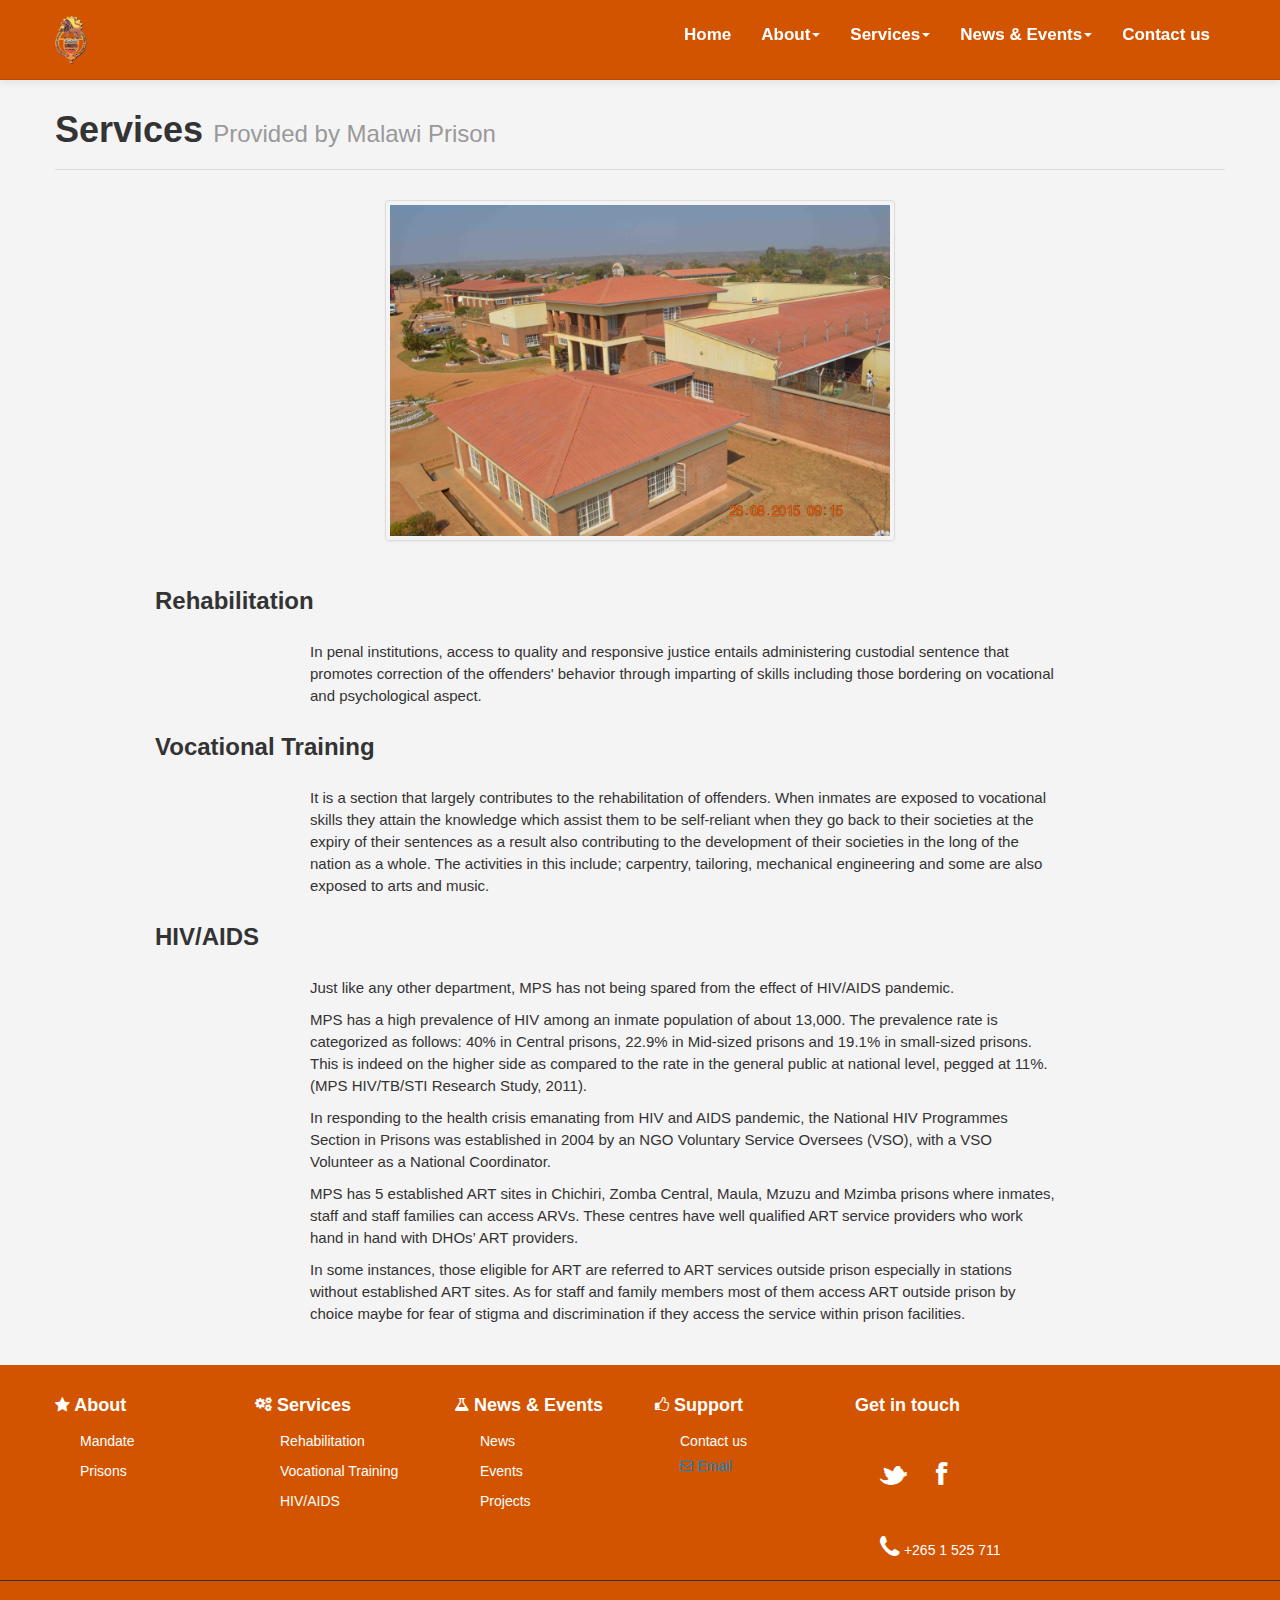
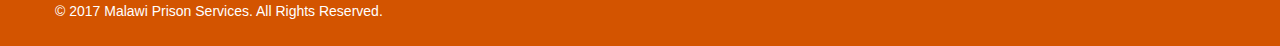
<file: service.html>
<!DOCTYPE html>
<html lang="en">
  <head>
    <meta charset="utf-8">
    <meta name="viewport" content="width=device-width, initial-scale=1.0">
    <meta name="description" content="Malawi Prison Services | Welcome to Malawi Prison service">
    <meta name="Emmanuel Munthali" content="Thandika ICT Services">
    <title>MPS | Malawi Prison Services</title>
    <!-- Bootstrap -->
    <link href="css/bootstrap.min.css" rel="stylesheet">
    <!-- Bootstrap responsive -->
    <link href="css/bootstrap-responsive.min.css" rel="stylesheet">
    <!-- Font awesome - iconic font with IE7 support --> 
    <link href="css/font-awesome.css" rel="stylesheet">
    <link href="css/font-awesome-ie7.css" rel="stylesheet">
    <!-- Bootbusiness theme -->
    <link href="css/boot-business.css" rel="stylesheet">
  </head>
  <body>
    <!-- Start: HEADER -->
    <header>
      <!-- Start: Navigation wrapper -->
      <div class="navbar navbar-fixed-top">
        <div class="navbar-inner">
          <div class="container">
<!--            <a href="index.html" class="brand brand-bootbus">Malawi Prison Services</a>-->
            <img src="img/logo.png" alt="Malawi Prison logo" class="logo" title="Malawi Prison logo">
            <!-- Below button used for responsive navigation -->
            <button type="button" class="btn btn-navbar" data-toggle="collapse" data-target=".nav-collapse">
              <span class="icon-bar"></span>
              <span class="icon-bar"></span>
              <span class="icon-bar"></span>
            </button>
            
            <!-- Start: Primary navigation -->
            <div class="nav-collapse collapse">        
              <ul class="nav pull-right">
                <li><a href="index.html">Home</a></li>
                <li class="dropdown">
                  <a href="#" class="dropdown-toggle" data-toggle="dropdown">About<b class="caret"></b></a>
                  <ul class="dropdown-menu">
                    <li><a href="about.html">Mandate</a></li>
                    <li><a href="about.html">Mission</a></li>
                    <li><a href="about.html">Vision</a></li>
                    <li><a href="about.html">Prisons</a></li>             
                  </ul>                  
                </li>
                <li class="dropdown">
                  <a href="#" class="dropdown-toggle" data-toggle="dropdown">Services<b class="caret"></b></a>
                  <ul class="dropdown-menu">
                    <li><a href="service.html">Rehabilitation</a></li>
                    <li><a href="service.html">Vocational Trainings</a></li>
                    <li><a href="service.html">HIV/AIDS</a></li>
                  </ul>
                </li>
                <li class="dropdown">
                  <a href="#" class="dropdown-toggle" data-toggle="dropdown">News &amp; Events<b class="caret"></b></a>
                  <ul class="dropdown-menu">
                    <li><a href="news.html">News</a></li>
                    <li><a href="events.html">Events</a></li>
                    <li><a href="projects.html">Projects</a></li>
                  </ul>
                </li>
                <li><a href="contact_us.html">Contact us</a></li>
              </ul>
            </div>
          </div>
        </div>
      </div>
      <!-- End: Navigation wrapper -->   
    </header>
    <!-- End: HEADER -->
    <!-- Start: Main content -->
    <div class="content">    
      <div class="container">
        <!-- Start: Product description -->
        <airticle class="article">
          <div class="row bottom-space">
            <div class="span12">
              <div class="page-header">
                <h1>Services <small>Provided by Malawi Prison</small></h1>
              </div>
            </div>
            <div class="span12 center-align">
              <img src="img/mps/MzimbaModelPrison.JPG" class="thumbnail product-snap images2" title="Mzimba Model Prison">            
            </div>
          </div>
          <div class="row">
            <div class="span10 offset1">
              <h3>Rehabilitation</h3>       
              <div class="span8 offset1">
                <ul class="features">
                  <p>In penal institutions, access to quality and responsive justice entails administering custodial sentence that promotes correction of the offenders' behavior through imparting of skills including those bordering on vocational and psychological aspect.</p>               
                </ul>
              </div>                                              
            </div> 
            
            <div class="span10 offset1">
              <h3>Vocational Training</h3>       
              <div class="span8 offset1">
                <ul class="features">
                  <p>It is a section that largely contributes to the rehabilitation of offenders. When inmates are exposed to vocational skills they attain the knowledge which assist them to be self-reliant when they go back to their societies at the expiry of their sentences as a result also contributing to the development of their societies in the long of the nation as a whole. The activities in this include; carpentry, tailoring, mechanical engineering and some are also exposed to arts and music.</p>               
                </ul>
              </div>                                              
            </div> 
            
                 <div class="span10 offset1">
              <h3>HIV/AIDS</h3>       
              <div class="span8 offset1">
                <ul class="features">
                  <p>Just like any other department, MPS has not being spared from the effect of HIV/AIDS pandemic.</p>               
                  <p>MPS has a high prevalence of HIV among an inmate population of about 13,000. The prevalence rate is categorized as follows: 40% in Central prisons, 22.9% in Mid-sized prisons and 19.1% in small-sized prisons. This is indeed on the higher side as compared to the rate in the general public at national level, pegged at 11%. (MPS HIV/TB/STI Research Study, 2011).</p>  
                               
                  <p>In responding to the health crisis emanating from HIV and AIDS pandemic, the National HIV Programmes Section in Prisons was established in 2004 by an NGO Voluntary Service Oversees (VSO), with a VSO Volunteer as a National Coordinator.</p>   
                              
                  <p>MPS has 5 established ART sites in Chichiri, Zomba Central, Maula, Mzuzu and Mzimba prisons where inmates, staff and staff families can access ARVs. These centres have well qualified ART service providers who work hand in hand with DHOs’ ART providers. </p>  
                               
                  <p>In some instances, those eligible for ART are referred to ART services outside prison especially in stations without established ART sites. As for staff and family members most of them access ART outside prison by choice maybe for fear of stigma and discrimination if they access the service within prison facilities. </p>               
                </ul>
              </div>                                              
            </div>      
          </div>
          
        </airticle>
        <!-- End: Product description -->
      </div>
    </div>
    </div>
    <!-- End: Main content -->
    
    <!-- Start: FOOTER -->
    <footer>
      <div class="container">
        <div class="row">
          <div class="span2">
            <h4><i class="icon-star icon-white"></i> About</h4>
            <nav>
              <ul class="quick-links">
                <li><a href="about.html">Mandate</a></li>
                <li><a href="about.html">Prisons</a></li>
              </ul>
            </nav>
          </div>
          <div class="span2">
            <h4><i class="icon-cogs icon-white"></i> Services</h4>
            <nav>
              <ul class="quick-links">
                <li><a href="service.html">Rehabilitation</a></li>
                <li><a href="service.html">Vocational Training</a></li>
                <li><a href="service.html">HIV/AIDS</a></li>             
              </ul>
            </nav>
          </div>
          <div class="span2">
            <h4><i class="icon-beaker icon-white"></i> News &amp; Events</h4>
            <nav>
              <ul class="quick-links">
                <li><a href="news.html">News</a></li>
                <li><a href="events.html">Events</a></li>
                <li><a href="projects.html">Projects</a></li> 
              <ul>
            </nav>          
          </div>
          <div class="span2">
            <h4><i class="icon-thumbs-up icon-white"></i> Support</h4>
            <nav>
              <ul class="quick-links">
                <li><a href="contact_us.html">Contact us</a></li> 
                <a href="mailto:info@mps.gov.mw"><i class="icon-envelope"></i> Email</a> 
                           
              </ul>
            </nav>           
          </div>
          <div class="span3">
            <h4>Get in touch</h4>
            <div class="social-icons-row">
              <a href="#"><i class="icon-twitter"></i></a>
              <a href="#"><i class="icon-facebook"></i></a>
            <div class="social-icons-row">
                  <i class="icon-phone icon-large phone-number"></i> +265 1 525 711
                </div> 
                    
                                         
            </div>
            
          </div>      
        </div>
      </div>
      <hr class="footer-divider">
      <div class="container">
        <p>
          &copy; 2017 Malawi Prison Services. All Rights Reserved.
        </p>
      </div>
    </footer>
    <!-- End: FOOTER -->
    
    <script type="text/javascript" src="js/jquery.min.js"></script>
    <script type="text/javascript" src="js/bootstrap.min.js"></script>
    <script type="text/javascript" src="js/boot-business.js"></script>
  </body>
</html>
</file>
<file: css/boot-business.css>
/*
 * Copyright 2012 soundarapandian
 * Licensed under the Apache License, Version 2.0
 *
 * http://www.apache.org/licenses/LICENSE-2.0
 *
 * Unless required by applicable law or agreed to in writing, software
 * distributed under the License is distributed on an "AS IS" BASIS,
 * WITHOUT WARRANTIES OR CONDITIONS OF ANY KIND, either express or implied.
 * See the License for the specific language governing permissions and
 * limitations under the License.
 */

/* Start : Override Bootstrap navigation */
.navbar-inner, footer {
  border: none;
  padding: 15px 0;
/*  background: url('../img/header-footer.png');*/
/*    background: #e67e22;*/
    background: #d35400;
}
.navbar .brand-bootbus {
	font-size: 30px;
	cursor: pointer;
	text-shadow: none;
	color: white;
    font-weight: bold;
}
.navbar .nav li.dropdown > .dropdown-toggle .caret {
	border-top-color: white;
	border-bottom-color: white;
}
.navbar .nav > li > a {
	text-shadow: none;
	color: white;
	font-size: 17px;
  font-weight: bold;
  -webkit-border-radius: 3px;
    -moz-border-radius: 3px;
         border-radius: 3px;
}
.navbar .nav > li > a:hover,
.navbar .nav > li > a:focus {
	color: white !important;
/*	background: #2E3436 !important;*/
	background: #27ae60 !important;
}
.dropdown-menu li > a:hover,
.dropdown-menu li > a:focus,
.dropdown-submenu:hover > a {
/*	background: #2E3436;*/
	background: #27ae60;
}
/* End : Override Bootstrap navigation */

/* Start : Override Bootstrap hero unit */
.hero-unit {
	background: none;
	padding: 0 60px 0 60px;
	margin: 0;
}
.hero-unit h1 {
  margin: 10px 0 10px 0;
}
/* End : Override Bootstrap hero unit */

/* Start : Override Bootstrap carousel */
.carousel-control {
  border: none;
}
.left {
  left: 0;
}
.right {
  right: 0 !important;
}
/* End : Override Bootstrap carousel */

/* Start: Override Bootstrap Accordian */

.accordion-group,
.accordion-inner {
  border: none;
}

/* End: Override Bootstrap Accordian */

/* Start: Bootbusiness specific CSS */
.content {
  padding: 30px 0;
/*  background: url('../img/content.png');*/
    background: #f5f4f4;
}
.thumbnail img {
  width: 100%;
}
.active-link {
/*  background-color: #2E3436;*/
  background-color: #27ae60;
}
.page-header {
  margin: 0 0 30px;
  border-bottom: 1px solid #ddd;
}
.slider {
	border-bottom:  1px solid #ddd;
}
.widget-header {
  border: 1px solid #DDD;
  padding: 20px 5px;
  text-align: center;
  margin: 0;
  border-bottom: 0;
  background-color: #EEEEEC;
  -webkit-border-radius: 5px 5px 0 0;
     -moz-border-radius: 5px 5px 0 0;
          border-radius: 5px 5px 0 0;
}
.widget-body {
  font-size: 16px;
  padding: 30px 0 20px 0;
  border: 1px solid #DDD;
  -webkit-border-radius: 0 0 5px 5px;
     -moz-border-radius: 0 0 5px 5px;
          border-radius: 0 0 5px 5px;
}
.widget-footer {
  padding: 6%;
  background-color: #EEEEEC;
  border-top: 1px solid #DDD;
}
.widget-footer p {
  margin: 0;
}
.features {
  margin-top: 10px;
  list-style: none;
}
.features > li {
  line-height: 30px;
}
.features > li > i {
  margin-right: 10px;
  font-size: 20px;
}
.center-align {
  text-align: center;
}
.product-snap {
  display: inline;
}
.article {
  font-size: 15px;
  line-height: 22px;
}
.team-member-description {
  padding-top: 60px;
}
.bottom-space {
  margin-bottom: 30px;
}
.bottom-space-less {
  margin-bottom: 10px;
}
.post-row {
  padding-bottom: 10px;
  border-bottom:  1px solid #eee;
}
.sidebar {
  padding: 20px 0;
}
.circle {
  width: 75px;
  height: 75px;
  background-color: #2E3436;
  color: white;
  text-align: center;
  font-size: 25px;
  -webkit-border-radius: 75px;
    -moz-border-radius: 75px;
         border-radius: 75px;
}
.event-date {
  padding-top: 13px;
  display: block;
  line-height: 25px;
}
.counter {
  display: block;  
  padding-top: 25px;
}
.signin-with-list {
  list-style: none;
}
.signin-with-list > li {
  margin-top: 20px;
}
.signin-with-list > li > a {
  color: white;
  padding: 8px;
  display: inline-block;
  cursor: pointer;
}
.btn-facebook {
  background: #3679EA;
  -webkit-border-radius: 3px;
    -moz-border-radius: 3px;
         border-radius: 3px;
}
.btn-twitter {
  background: #53cbe9;
  -webkit-border-radius: 3px;
    -moz-border-radius: 3px;
         border-radius: 3px;
}
.btn-google {
  background: #7288de;
  -webkit-border-radius: 3px;
    -moz-border-radius: 3px;
         border-radius: 3px;
}
.btn-github {
  background: #2E3436;
  -webkit-border-radius: 3px;
    -moz-border-radius: 3px;
         border-radius: 3px;
}
.btn-facebook:hover, .btn-twitter:hover,
.btn-google:hover, .btn-github:hover {
  text-decoration: none;
}
.form-signin-signup input[type="text"],
.form-signin-signup input[type="password"] {
  width: 70%;
  height: 30px;
}
.form-signin-signup input {
  margin-bottom: 15px;
}
.remember-me {
  margin: 0 auto;
  width: 70%;
}
.remember-me a {
  font-size: 15px;
}
.contact-mail,
.contact-mail:hover {
  color: black;
  text-decoration: none;
}
.form-contact-us input[type="text"],
.form-contact-us textarea {
  margin-bottom: 20px;
  width: 70%;
}
.form-contact-us input[type="text"] {
  height: 25px;
}
.form-contact-us textarea {
  height: 100px;
}
footer {
  color: white;
  padding-top: 20px;
}
.quick-links {
  list-style: none;
}
.quick-links > li {
  line-height: 30px;
}
.quick-links > li > a {
  color: white;
}
.social-icons-row {
  margin-top: 50px;
}
.social-icons-row > a {
  color: white;
  font-size: 30px;
  margin-left: 25px;
}
.social-icons-row > a:hover,
.social-icons-row > a:focus {
  color: orange;
  text-decoration: none;
}
.phone-number {
  margin-left: 25px;
}
.footer-divider {
  border-top: 0;  
  border-bottom: 1px solid #333;
}
/* End: Bootbusiness specific CSS */

/* Start: Responsive CSS section */
@media (max-width: 979px) {
  .nav-collapse .dropdown-menu a {
    color: white;
  }
  .nav-collapse .dropdown-menu a:hover {
    background-color: #2E3436;
  }
  .nav-collapse .nav-header,
  .nav-collapse .dropdown-submenu > a {
    display: none;
  }
}
@media (min-width: 1200px) {
  body {
    padding-top: 70px;
  }
}
/* End : Responsive CSS section */

.logo {
    height: 50px;
    width: auto;
    float: left;
}

.banner {
    background-color: #e37212;
}

.images {
    width: 360px;
    height: 200px;
}

.images2 {
    width: 500px;
    height: auto;
}
</file>
